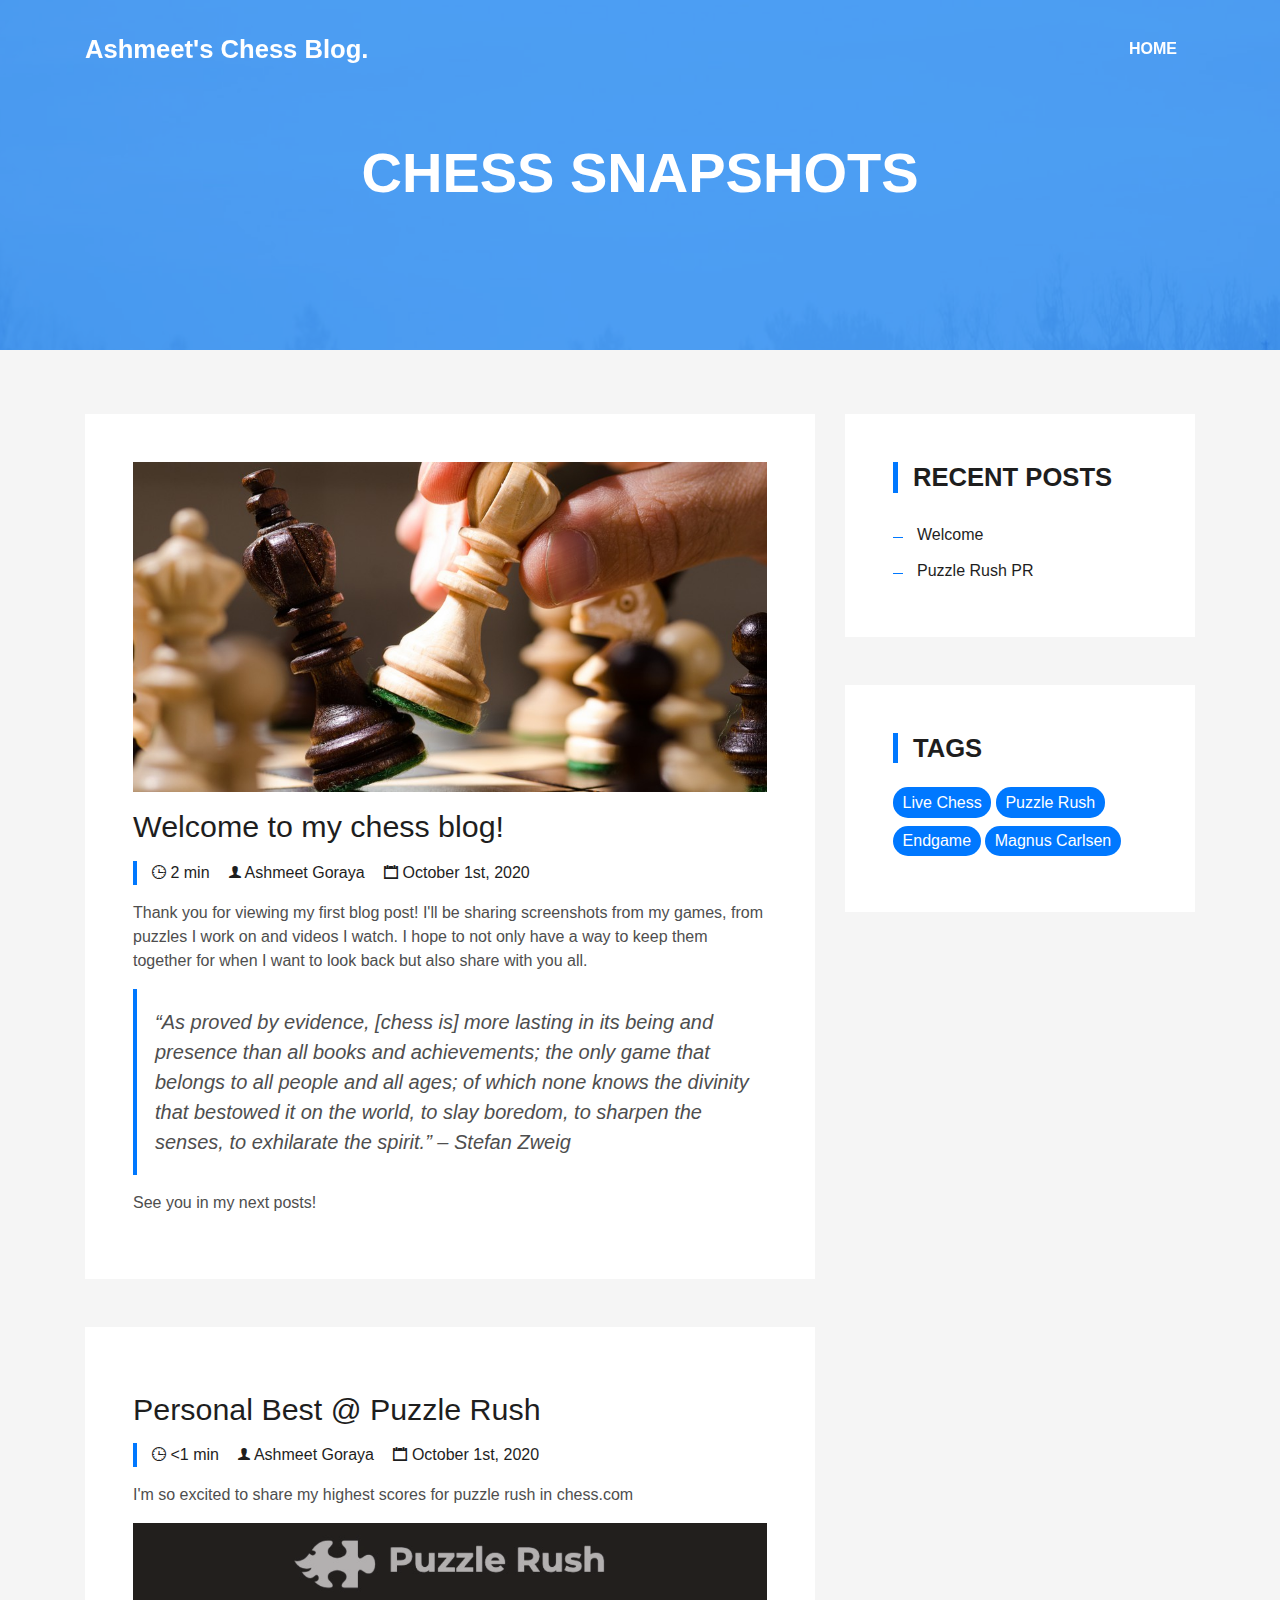
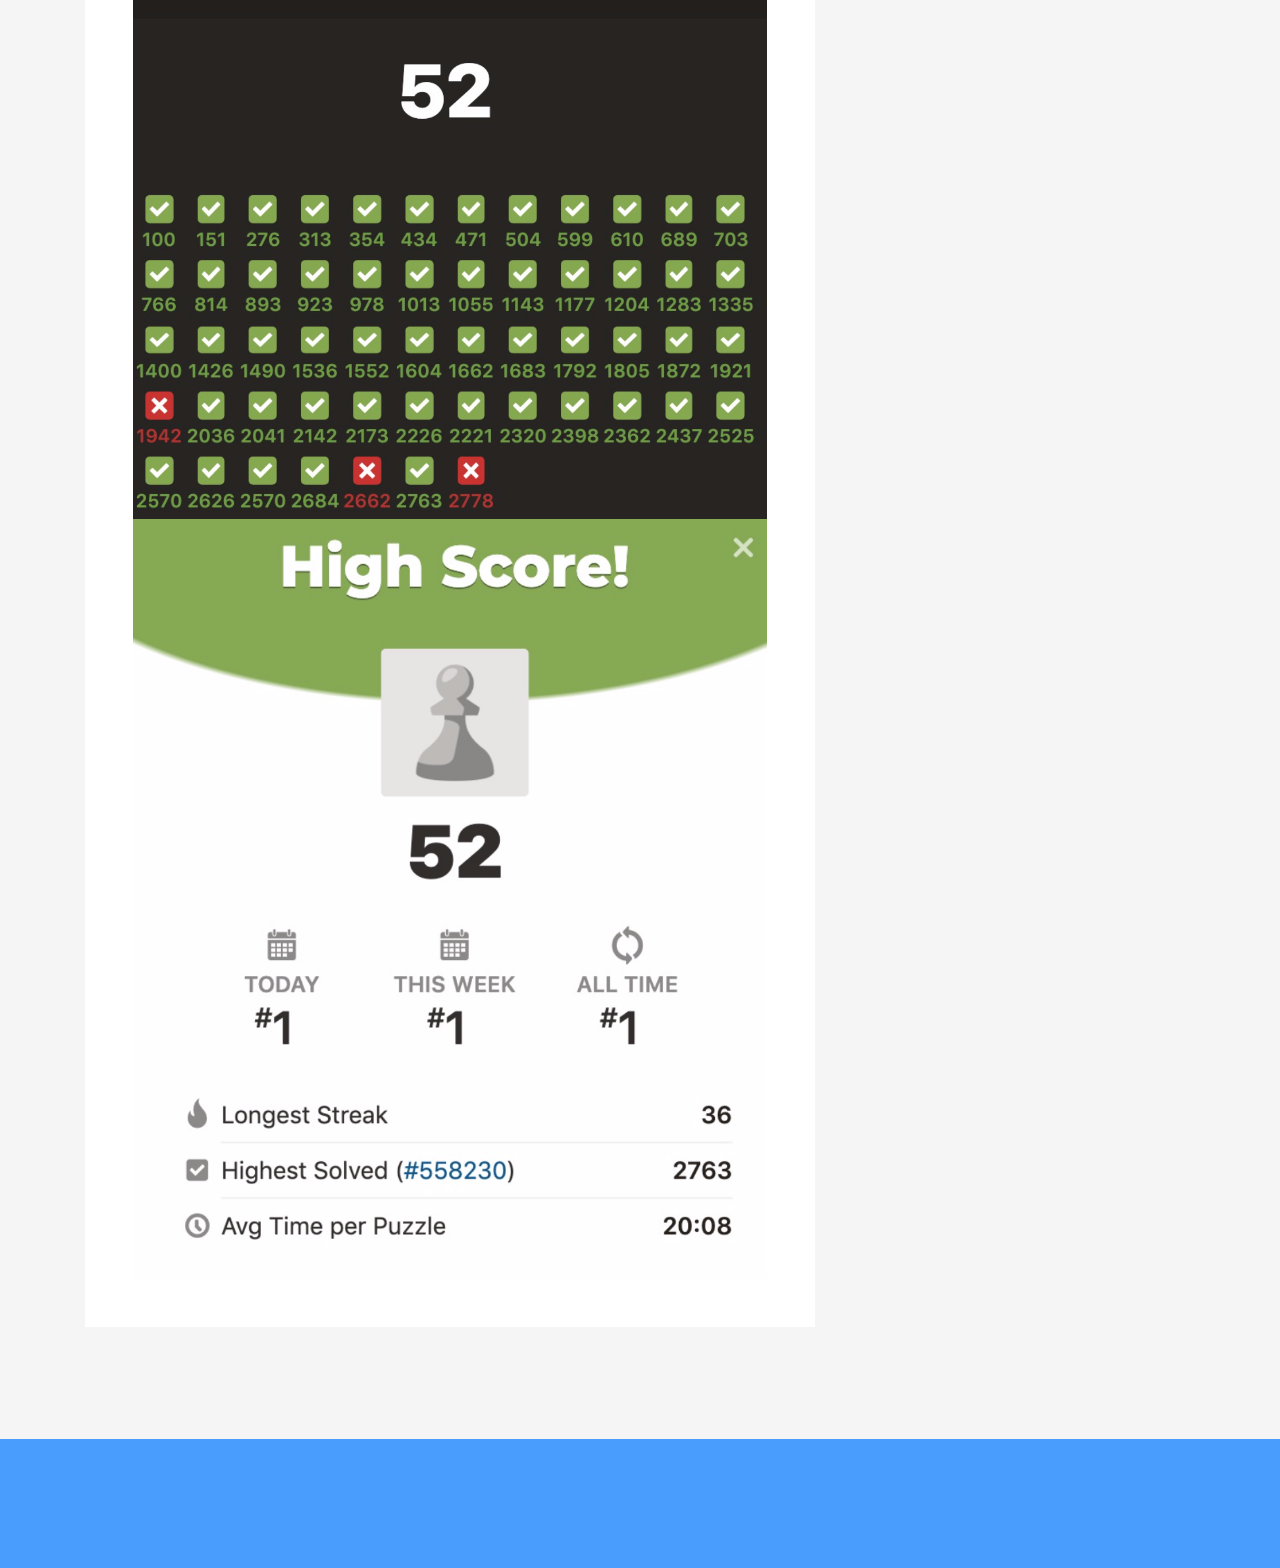
<file: chess.html>
<!DOCTYPE html>
<html lang="en">
<head>
  <meta charset="utf-8">
  <title>Ashmeet's Chess Blog</title>
  <meta content="width=device-width, initial-scale=1.0" name="viewport">
  <meta content="" name="keywords">
  <meta content="" name="description">

  <!-- Favicons -->
  <link href="img/favicon.png" rel="icon">
  <link href="img/apple-touch-icon.png" rel="apple-touch-icon">

  <!-- Bootstrap CSS File -->
  <link href="lib/bootstrap/css/bootstrap.min.css" rel="stylesheet">

  <!-- Libraries CSS Files -->
  <link href="lib/font-awesome/css/font-awesome.min.css" rel="stylesheet">
  <link href="lib/animate/animate.min.css" rel="stylesheet">
  <link href="lib/ionicons/css/ionicons.min.css" rel="stylesheet">
  <link href="lib/owlcarousel/assets/owl.carousel.min.css" rel="stylesheet">
  <link href="lib/lightbox/css/lightbox.min.css" rel="stylesheet">

  <!-- Main Stylesheet File -->
  <link href="css/style.css" rel="stylesheet">

  <!-- =======================================================
    Theme Name: DevFolio
    Theme URL: https://bootstrapmade.com/devfolio-bootstrap-portfolio-html-template/
    Author: BootstrapMade.com
    License: https://bootstrapmade.com/license/
  ======================================================= -->
</head>

<body>
    <!-------NAVIGATION BAR-------->
  <nav class="navbar navbar-b navbar-trans navbar-expand-md fixed-top" id="mainNav">
    <div class="container">
      <a class="navbar-brand js-scroll" href="#">Ashmeet's Chess Blog.</a>
      <button class="navbar-toggler collapsed" type="button" data-toggle="collapse" data-target="#navbarDefault"
        aria-controls="navbarDefault" aria-expanded="false" aria-label="Toggle navigation">
        <span></span>
        <span></span>
        <span></span>
      </button>
      <div class="navbar-collapse collapse justify-content-end" id="navbarDefault">
        <ul class="navbar-nav">
          <li class="nav-item">
            <a class="nav-link js-scroll" href="index.html">Home</a>
          </li>
          
        </ul>
      </div>
    </div>
    </nav>
  <!------------------------------->

  <!--/ Intro Skew Star /-->
  <div class="intro intro-single route bg-image" style="background-image: url(img/overlay-bg.jpg)">
    <div class="overlay-mf"></div>
    <div class="intro-content display-table">
      <div class="table-cell">
        <div class="container">
          <h2 class="intro-title mb-4">Chess Snapshots</h2>
          <ol class="breadcrumb d-flex justify-content-center">
            <!--
            <li class="breadcrumb-item">
              <a href="index.html">Home Page</a>
            </li>
            <li class="breadcrumb-item">
              <a href="index.html">Home Page</a>
            </li>
            <li class="breadcrumb-item active"> Ashmeet Goraya</li>
            -->
          </ol>
        </div>
      </div>
    </div>
  </div>
  <!--/ Intro Skew End /-->

  <!--/ Section Blog-Single Star /-->
  <section class="blog-wrapper sect-pt4" id="blog">
    <div class="container">
      <div class="row">
        <div class="col-md-8">
          <div class="post-box" id="firstPost">
            <div class="post-thumb">
              <img src="img/chesspic2.jpg" class="img-fluid" alt="">
            </div>
            <div class="post-meta">
              <h1 class="article-title">Welcome to my chess blog!</h1>
              <ul>
                <li>
                  <span class="ion-clock"> 2 min</span>
                </li>
                <li>
                  <span class="ion-person"> Ashmeet Goraya </span>
                </li>
                <li>
                  <span class="ion-calendar"> October 1st, 2020</span>
                </li>
                
              </ul>
            </div>
            <div class="article-content">
              <p>
                Thank you for viewing my first blog post! I'll be sharing screenshots from my games, from puzzles I work on and videos I watch. I hope to not only have a way to keep them together for when I want to look back but also share with you all.
              </p>
              <blockquote class="blockquote">
                <p class="mb-0">“As proved by evidence, [chess is] more lasting in its being and presence than all books and achievements; the only game that belongs to all people and all ages; of which none knows the divinity that bestowed it on the world, to slay boredom, to sharpen the senses, to exhilarate the spirit.” – Stefan Zweig</p>
              </blockquote>
              <p>
                See you in my next posts!
              </p>
            </div>
          </div>
          <div class="post-box" id="puzzleRushPR">
            <div class="post-meta">
              <h1 class="article-title">Personal Best @ Puzzle Rush</h1>
              <ul>
                <li>
                  <span class="ion-clock"> <1 min</span>
                </li>
                <li>
                  <span class="ion-person"> Ashmeet Goraya </span>
                </li>
                <li>
                  <span class="ion-calendar"> October 1st, 2020</span>
                </li>
                
              </ul>
            </div>
            <div class="article-content">
              <p>
                I'm so excited to share my highest scores for puzzle rush in chess.com
              </p>
              <img src="img/best2.jpg" class="img-fluid" alt="">
              <img src="img/best.jpg" class="img-fluid" alt="">
            </div>
          </div>
           
        </div>
        <div class="col-md-4">
          <div class="widget-sidebar">
            <h5 class="sidebar-title">Recent Posts</h5>
            <div class="sidebar-content">
              <ul class="list-sidebar">
                <li>
                  <a href="#firstPost"> Welcome </a>
                </li>
                <li>
                  <a href="#puzzleRushPR"> Puzzle Rush PR </a>
                </li>
                
              </ul>
            </div>
          </div>
          <div class="widget-sidebar widget-tags">
            <h5 class="sidebar-title">Tags</h5>
            <div class="sidebar-content">
              <ul>
                <li>
                  <a href="#">Live Chess</a>
                </li>
                <li>
                  <a href="#">Puzzle Rush</a>
                </li>
                <li>
                  <a href="#">Endgame</a>
                </li>
                <li>
                  <a href="#">Magnus Carlsen</a>
                </li>
              </ul>
            </div>
          </div>
        

        </div>
      </div>
    
          
          
        
      </div>
    </div>
  </section>
  <!--/ Section Blog-Single End /-->

  <!--/ Section Contact-Footer Star /-->
  <section class="paralax-mf footer-paralax bg-image sect-mt4 route" style="background-image: url(img/overlay-bg.jpg)">
    <div class="overlay-mf"></div>
    <footer>
      <div class="container">
        <div class="row">
          <div class="col-sm-12">
            <div class="copyright-box">
              
            </div>
          </div>
        </div>
      </div>
    </footer>
  </section>
  <!--/ Section Contact-footer End /-->

  <a href="#" class="back-to-top"><i class="fa fa-chevron-up"></i></a>
  <div id="preloader"></div>

  <!-- JavaScript Libraries -->
  <script src="lib/jquery/jquery.min.js"></script>
  <script src="lib/jquery/jquery-migrate.min.js"></script>
  <script src="lib/popper/popper.min.js"></script>
  <script src="lib/bootstrap/js/bootstrap.min.js"></script>
  <script src="lib/easing/easing.min.js"></script>
  <script src="lib/counterup/jquery.waypoints.min.js"></script>
  <script src="lib/counterup/jquery.counterup.js"></script>
  <script src="lib/owlcarousel/owl.carousel.min.js"></script>
  <script src="lib/lightbox/js/lightbox.min.js"></script>
  <script src="lib/typed/typed.min.js"></script>
  <!-- Contact Form JavaScript File -->
  <script src="contactform/contactform.js"></script>

  <!-- Template Main Javascript File -->
  <script src="js/main.js"></script>

</body>
</html>
</file>
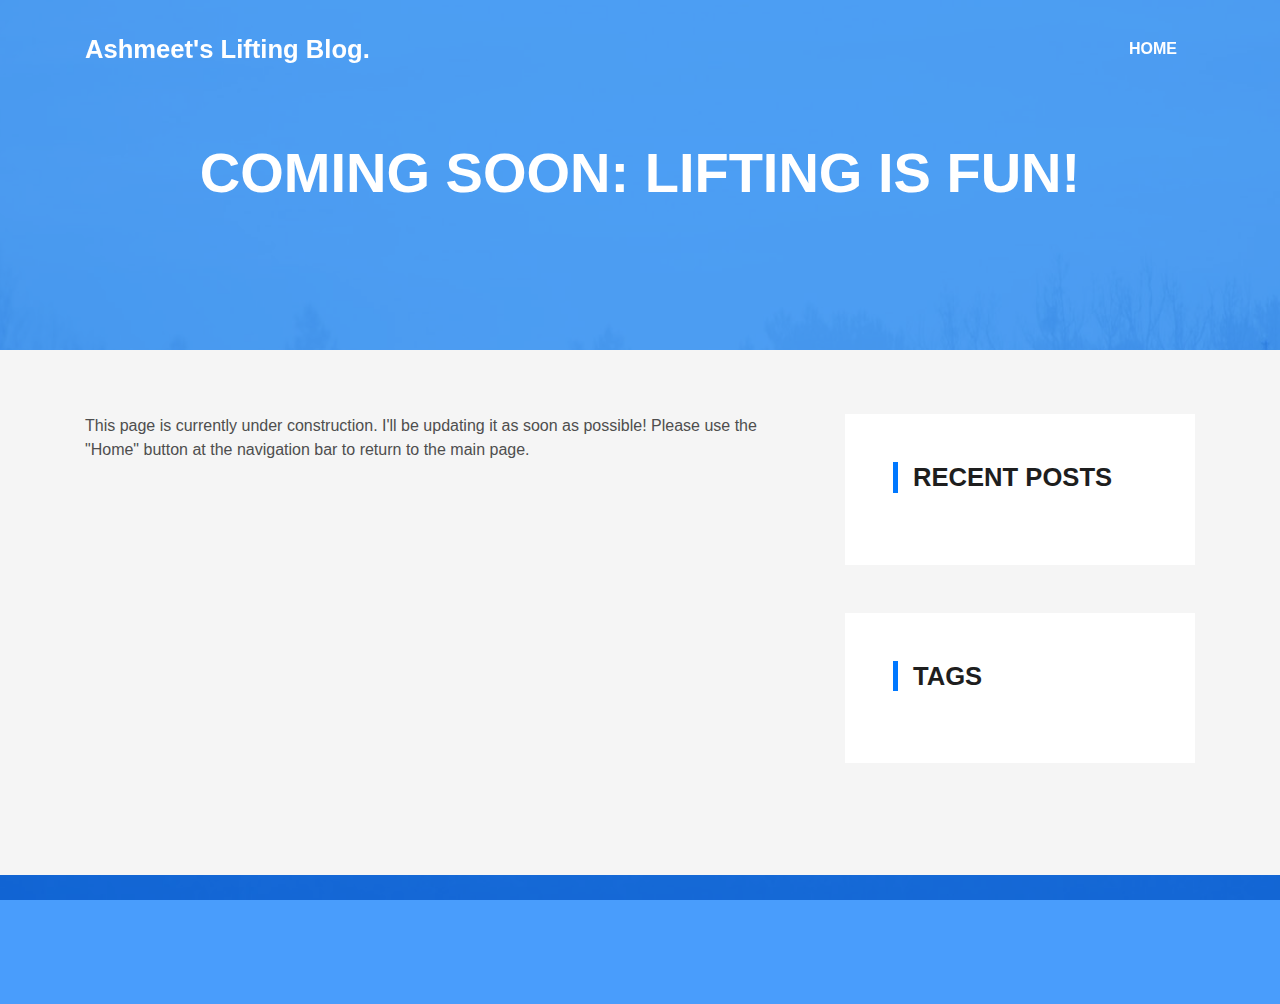
<file: lifting.html>
<!DOCTYPE html>
<html lang="en">
<head>
  <meta charset="utf-8">
  <title>Ashmeet's Lifting Blog</title>
  <meta content="width=device-width, initial-scale=1.0" name="viewport">
  <meta content="" name="keywords">
  <meta content="" name="description">

  <!-- Favicons -->
  <link href="img/favicon.png" rel="icon">
  <link href="img/apple-touch-icon.png" rel="apple-touch-icon">

  <!-- Bootstrap CSS File -->
  <link href="lib/bootstrap/css/bootstrap.min.css" rel="stylesheet">

  <!-- Libraries CSS Files -->
  <link href="lib/font-awesome/css/font-awesome.min.css" rel="stylesheet">
  <link href="lib/animate/animate.min.css" rel="stylesheet">
  <link href="lib/ionicons/css/ionicons.min.css" rel="stylesheet">
  <link href="lib/owlcarousel/assets/owl.carousel.min.css" rel="stylesheet">
  <link href="lib/lightbox/css/lightbox.min.css" rel="stylesheet">

  <!-- Main Stylesheet File -->
  <link href="css/style.css" rel="stylesheet">

  <!-- =======================================================
    Theme Name: DevFolio
    Theme URL: https://bootstrapmade.com/devfolio-bootstrap-portfolio-html-template/
    Author: BootstrapMade.com
    License: https://bootstrapmade.com/license/
  ======================================================= -->
</head>

<body>
    <!-------NAVIGATION BAR-------->
  <nav class="navbar navbar-b navbar-trans navbar-expand-md fixed-top" id="mainNav">
    <div class="container">
      <a class="navbar-brand js-scroll" href="#">Ashmeet's Lifting Blog.</a>
      <button class="navbar-toggler collapsed" type="button" data-toggle="collapse" data-target="#navbarDefault"
        aria-controls="navbarDefault" aria-expanded="false" aria-label="Toggle navigation">
        <span></span>
        <span></span>
        <span></span>
      </button>
      <div class="navbar-collapse collapse justify-content-end" id="navbarDefault">
        <ul class="navbar-nav">
          <li class="nav-item">
            <a class="nav-link js-scroll" href="index.html">Home</a>
          </li>
          
        </ul>
      </div>
    </div>
    </nav>
  <!------------------------------->

  <!--/ Intro Skew Star /-->
  <div class="intro intro-single route bg-image" style="background-image: url(img/overlay-bg.jpg)">
    <div class="overlay-mf"></div>
    <div class="intro-content display-table">
      <div class="table-cell">
        <div class="container">
          <h2 class="intro-title mb-4">Coming soon: Lifting is Fun!</h2>
          <ol class="breadcrumb d-flex justify-content-center">
            <!--
            <li class="breadcrumb-item">
              <a href="index.html">Home Page</a>
            </li>
            <li class="breadcrumb-item">
              <a href="index.html">Home Page</a>
            </li>
            <li class="breadcrumb-item active"> Ashmeet Goraya</li>
            -->
          </ol>
        </div>
      </div>
    </div>
  </div>
  <!--/ Intro Skew End /-->

  <!--/ Section Blog-Single Star /-->
  <section class="blog-wrapper sect-pt4" id="blog">
    <div class="container">
      <div class="row">
        <div class="col-md-8">
          This page is currently under construction. I'll be updating it as soon as possible! Please use the "Home" button at the navigation bar to return to the main page.
          <!--
          <div class="post-box" id="liftingFirst">
            <div class="post-thumb">
              <img src="img/__" class="img-fluid" alt="">
            </div>
            <div class="post-meta">
              <h1 class="article-title">Welcome to my lifting blog!</h1>
              <ul>
                <li>
                  <span class="ion-clock"> 2 min</span>
                </li>
                <li>
                  <span class="ion-person"> Ashmeet Goraya </span>
                </li>
                <li>
                  <span class="ion-calendar"> October 1st, 2020</span>
                </li>
                
              </ul>
            </div>
            <div class="article-content">
              <p>
                Thank you for viewing my first blog post! I'll be sharing screenshots from my games, from puzzles I work on and videos I watch. I hope to not only have a way to keep them together for when I want to look back but also share with you all.
              </p>
              <blockquote class="blockquote">
                <p class="mb-0">“As proved by evidence, [chess is] more lasting in its being and presence than all books and achievements; the only game that belongs to all people and all ages; of which none knows the divinity that bestowed it on the world, to slay boredom, to sharpen the senses, to exhilarate the spirit.” – Stefan Zweig</p>
              </blockquote>
              <p>
                See you in my next posts!
              </p>
            </div>
          </div>
          -->
           
        </div>
        <div class="col-md-4">
          <div class="widget-sidebar">
            <h5 class="sidebar-title">Recent Posts</h5>
            <div class="sidebar-content">
              <ul class="list-sidebar">
                <!--
                <li>
                  <a href="#firstPost"> Welcome </a>
                </li> -->
                
              </ul>
            </div>
          </div>
          <div class="widget-sidebar widget-tags">
            <h5 class="sidebar-title">Tags</h5>
            <div class="sidebar-content">
              <ul>
                <!--
                <li>
                  <a href="#">Live Chess</a>
                </li>
                <li>
                  <a href="#">Puzzle Rush</a>
                </li>
                <li>
                  <a href="#">Endgame</a>
                </li>
                <li>
                  <a href="#">Magnus Carlsen</a>
                </li>-->
              </ul>
            </div>
          </div>
        

        </div>
      </div>
    
          
          
        
      </div>
    </div>
  </section>
  <!--/ Section Blog-Single End /-->

  <!--/ Section Contact-Footer Star /-->
  <section class="paralax-mf footer-paralax bg-image sect-mt4 route" style="background-image: url(img/overlay-bg.jpg)">
    <div class="overlay-mf"></div>
    <footer>
      <div class="container">
        <div class="row">
          <div class="col-sm-12">
            <div class="copyright-box">
              
            </div>
          </div>
        </div>
      </div>
    </footer>
  </section>
  <!--/ Section Contact-footer End /-->

  <a href="#" class="back-to-top"><i class="fa fa-chevron-up"></i></a>
  <div id="preloader"></div>

  <!-- JavaScript Libraries -->
  <script src="lib/jquery/jquery.min.js"></script>
  <script src="lib/jquery/jquery-migrate.min.js"></script>
  <script src="lib/popper/popper.min.js"></script>
  <script src="lib/bootstrap/js/bootstrap.min.js"></script>
  <script src="lib/easing/easing.min.js"></script>
  <script src="lib/counterup/jquery.waypoints.min.js"></script>
  <script src="lib/counterup/jquery.counterup.js"></script>
  <script src="lib/owlcarousel/owl.carousel.min.js"></script>
  <script src="lib/lightbox/js/lightbox.min.js"></script>
  <script src="lib/typed/typed.min.js"></script>
  <!-- Contact Form JavaScript File -->
  <script src="contactform/contactform.js"></script>

  <!-- Template Main Javascript File -->
  <script src="js/main.js"></script>

</body>
</html>
</file>
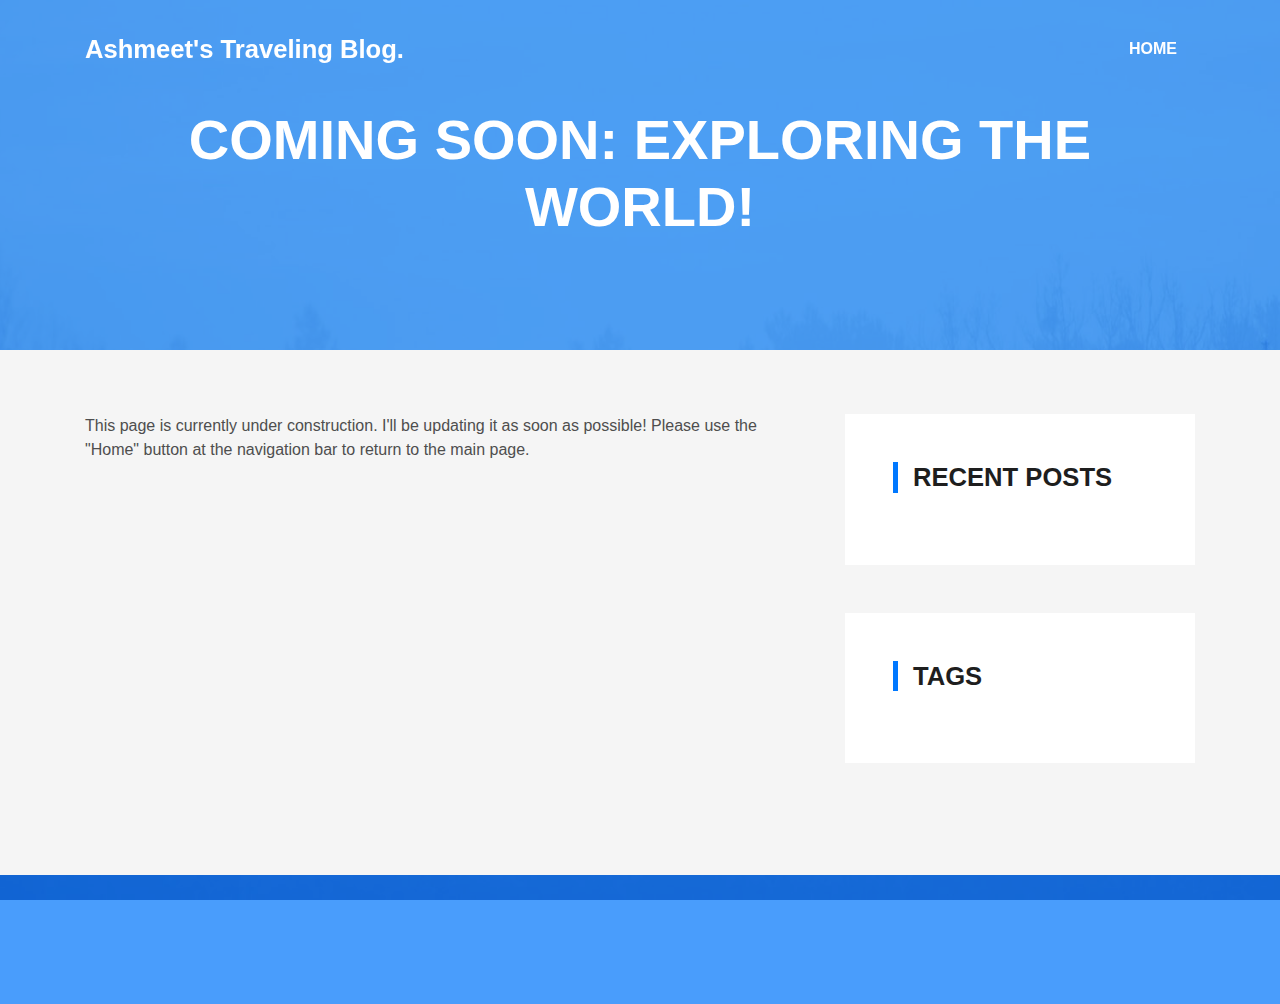
<file: travel.html>
<!DOCTYPE html>
<html lang="en">
<head>
  <meta charset="utf-8">
  <title>Ashmeet's Traveling Blog</title>
  <meta content="width=device-width, initial-scale=1.0" name="viewport">
  <meta content="" name="keywords">
  <meta content="" name="description">

  <!-- Favicons -->
  <link href="img/favicon.png" rel="icon">
  <link href="img/apple-touch-icon.png" rel="apple-touch-icon">

  <!-- Bootstrap CSS File -->
  <link href="lib/bootstrap/css/bootstrap.min.css" rel="stylesheet">

  <!-- Libraries CSS Files -->
  <link href="lib/font-awesome/css/font-awesome.min.css" rel="stylesheet">
  <link href="lib/animate/animate.min.css" rel="stylesheet">
  <link href="lib/ionicons/css/ionicons.min.css" rel="stylesheet">
  <link href="lib/owlcarousel/assets/owl.carousel.min.css" rel="stylesheet">
  <link href="lib/lightbox/css/lightbox.min.css" rel="stylesheet">

  <!-- Main Stylesheet File -->
  <link href="css/style.css" rel="stylesheet">

  <!-- =======================================================
    Theme Name: DevFolio
    Theme URL: https://bootstrapmade.com/devfolio-bootstrap-portfolio-html-template/
    Author: BootstrapMade.com
    License: https://bootstrapmade.com/license/
  ======================================================= -->
</head>

<body>
    <!-------NAVIGATION BAR-------->
  <nav class="navbar navbar-b navbar-trans navbar-expand-md fixed-top" id="mainNav">
    <div class="container">
      <a class="navbar-brand js-scroll" href="#">Ashmeet's Traveling Blog.</a>
      <button class="navbar-toggler collapsed" type="button" data-toggle="collapse" data-target="#navbarDefault"
        aria-controls="navbarDefault" aria-expanded="false" aria-label="Toggle navigation">
        <span></span>
        <span></span>
        <span></span>
      </button>
      <div class="navbar-collapse collapse justify-content-end" id="navbarDefault">
        <ul class="navbar-nav">
          <li class="nav-item">
            <a class="nav-link js-scroll" href="index.html">Home</a>
          </li>
          
        </ul>
      </div>
    </div>
    </nav>
  <!------------------------------->

  <!--/ Intro Skew Star /-->
  <div class="intro intro-single route bg-image" style="background-image: url(img/overlay-bg.jpg)">
    <div class="overlay-mf"></div>
    <div class="intro-content display-table">
      <div class="table-cell">
        <div class="container">
          <h2 class="intro-title mb-4">Coming soon: Exploring the World!</h2>
          <ol class="breadcrumb d-flex justify-content-center">
            <!--
            <li class="breadcrumb-item">
              <a href="index.html">Home Page</a>
            </li>
            <li class="breadcrumb-item">
              <a href="index.html">Home Page</a>
            </li>
            <li class="breadcrumb-item active"> Ashmeet Goraya</li>
            -->
          </ol>
        </div>
      </div>
    </div>
  </div>
  <!--/ Intro Skew End /-->

  <!--/ Section Blog-Single Star /-->
  <section class="blog-wrapper sect-pt4" id="blog">
    <div class="container">
      <div class="row">
        <div class="col-md-8">
          This page is currently under construction. I'll be updating it as soon as possible! Please use the "Home" button at the navigation bar to return to the main page.
          <!--
          <div class="post-box" id="liftingFirst">
            <div class="post-thumb">
              <img src="img/__" class="img-fluid" alt="">
            </div>
            <div class="post-meta">
              <h1 class="article-title">Welcome to my lifting blog!</h1>
              <ul>
                <li>
                  <span class="ion-clock"> 2 min</span>
                </li>
                <li>
                  <span class="ion-person"> Ashmeet Goraya </span>
                </li>
                <li>
                  <span class="ion-calendar"> October 1st, 2020</span>
                </li>
                
              </ul>
            </div>
            <div class="article-content">
              <p>
                Thank you for viewing my first blog post! I'll be sharing screenshots from my games, from puzzles I work on and videos I watch. I hope to not only have a way to keep them together for when I want to look back but also share with you all.
              </p>
              <blockquote class="blockquote">
                <p class="mb-0">“As proved by evidence, [chess is] more lasting in its being and presence than all books and achievements; the only game that belongs to all people and all ages; of which none knows the divinity that bestowed it on the world, to slay boredom, to sharpen the senses, to exhilarate the spirit.” – Stefan Zweig</p>
              </blockquote>
              <p>
                See you in my next posts!
              </p>
            </div>
          </div>
          -->
           
        </div>
        <div class="col-md-4">
          <div class="widget-sidebar">
            <h5 class="sidebar-title">Recent Posts</h5>
            <div class="sidebar-content">
              <ul class="list-sidebar">
                <!--
                <li>
                  <a href="#firstPost"> Welcome </a>
                </li> -->
                
              </ul>
            </div>
          </div>
          <div class="widget-sidebar widget-tags">
            <h5 class="sidebar-title">Tags</h5>
            <div class="sidebar-content">
              <ul>
                <!--
                <li>
                  <a href="#">Live Chess</a>
                </li>
                <li>
                  <a href="#">Puzzle Rush</a>
                </li>
                <li>
                  <a href="#">Endgame</a>
                </li>
                <li>
                  <a href="#">Magnus Carlsen</a>
                </li>-->
              </ul>
            </div>
          </div>
        

        </div>
      </div>
    
          
          
        
      </div>
    </div>
  </section>
  <!--/ Section Blog-Single End /-->

  <!--/ Section Contact-Footer Star /-->
  <section class="paralax-mf footer-paralax bg-image sect-mt4 route" style="background-image: url(img/overlay-bg.jpg)">
    <div class="overlay-mf"></div>
    <footer>
      <div class="container">
        <div class="row">
          <div class="col-sm-12">
            <div class="copyright-box">
              
            </div>
          </div>
        </div>
      </div>
    </footer>
  </section>
  <!--/ Section Contact-footer End /-->

  <a href="#" class="back-to-top"><i class="fa fa-chevron-up"></i></a>
  <div id="preloader"></div>

  <!-- JavaScript Libraries -->
  <script src="lib/jquery/jquery.min.js"></script>
  <script src="lib/jquery/jquery-migrate.min.js"></script>
  <script src="lib/popper/popper.min.js"></script>
  <script src="lib/bootstrap/js/bootstrap.min.js"></script>
  <script src="lib/easing/easing.min.js"></script>
  <script src="lib/counterup/jquery.waypoints.min.js"></script>
  <script src="lib/counterup/jquery.counterup.js"></script>
  <script src="lib/owlcarousel/owl.carousel.min.js"></script>
  <script src="lib/lightbox/js/lightbox.min.js"></script>
  <script src="lib/typed/typed.min.js"></script>
  <!-- Contact Form JavaScript File -->
  <script src="contactform/contactform.js"></script>

  <!-- Template Main Javascript File -->
  <script src="js/main.js"></script>

</body>
</html>
</file>
<file: css/style.css>
/*
  Theme Name: DevFolio
  Theme URL: https://bootstrapmade.com/devfolio-bootstrap-portfolio-html-template/
  Author: BootstrapMade.com
  License: https://bootstrapmade.com/license/
*/

/*======================================
//--//-->   STYLES GENERALES
======================================*/

body {
  background-color: #f5f5f5;
  color: #4e4e4e;
}

h1,
h2,
h3,
h4,
h5,
h6 {
  color: #1e1e1e;
}

a {
  color: #1e1e1e;
  transition: all 0.5s ease-in-out;
}

a:hover {
  color: #0078ff;
  text-decoration: none;
  transition: all 0.5s ease-in-out;
}

.p-r {
  position: relative;
}

.color-a {
  color: #0078ff;
}

.color-d {
  color: #f5f5f5;
}

.color-text-a {
  color: #4e4e4e;
}

.box-shadow,
.paralax-mf,
.service-box,
.work-box,
.card-blog {
  box-shadow: 0 13px 8px -10px rgba(0, 0, 0, 0.1);
}

.box-shadow-a,
.button:hover {
  box-shadow: 0 0 0 4px #cde1f8;
}

.display-5 {
  font-size: 2.5rem;
  font-weight: 300;
  line-height: 1.1;
}

.display-6 {
  font-size: 2rem;
  font-weight: 300;
  line-height: 1.1;
}

.avatar {
  width: 32px;
  height: 32px;
  margin-right: 4px;
  overflow: hidden;
}

.bg-image {
  background-repeat: no-repeat;
  background-attachment: fixed;
  background-size: cover;
  background-position: center center;
}

.overlay-mf {
  background-color: #0078ff;
}

.overlay-mf {
  position: absolute;
  top: 0;
  left: 0px;
  padding: 0;
  height: 100%;
  width: 100%;
  opacity: .7;
}

.paralax-mf {
  position: relative;
  padding: 8rem 0;
}

.display-table {
  width: 100%;
  height: 100%;
  display: table;
}

.table-cell {
  display: table-cell;
  vertical-align: middle;
}

/*--/ Sections /--*/

.sect-4 {
  padding: 4rem 0;
}

.sect-pt4 {
  padding-top: 4rem;
}

.sect-mt4 {
  margin-top: 4rem;
}

/*--/ Title s /--*/

.title-s {
  font-weight: 600;
  color: #1e1e1e;
  font-size: 1.1rem;
}

/*--/ Title A /--*/

.title-box {
  margin-bottom: 4rem;
}

.title-a {
  font-size: 3rem;
  font-weight: bold;
  text-transform: uppercase;
}

.subtitle-a {
  color: #4e4e4e;
}

.line-mf {
  width: 40px;
  height: 5px;
  background-color: #0078ff;
  margin: 0 auto;
}

/*--/ Title Left /--*/

.title-box-2 {
  margin-bottom: 3rem;
}

.title-left {
  font-size: 2rem;
  position: relative;
}

.bigger {
  border-radius: 10px;
  height: 30em;
  overflow: auto;
}

.title-left:before {
  content: '';
  position: absolute;
  height: 3px;
  background-color: #0078ff;
  width: 100px;
  bottom: -12px;
}

/*------/ Box /------*/

.box-pl2 {
  padding-left: 2rem;
}

.box-shadow-full {
  padding: 3rem 1.25rem;
  position: relative;
  background-color: #fff;
  margin-bottom: 3rem;
  z-index: 2;
  box-shadow: 0 1px 1px 0 rgba(0, 0, 0, 0.06), 0 2px 5px 0 rgba(0, 0, 0, 0.2);
}

/*------/ Socials /------*/

.socials {
  padding: 1.5rem 0;
}

.socials ul li {
  display: inline-block;
}

.soc {
  font-size: 2em;
}
.socials .ico-circle {
  height: 80px;
  width: 80px;
  font-size: 1.7rem;
  border-radius: 50%;
  line-height: 1.4;
  margin: 0 15px 0 0;
  box-shadow: 0 0 0 3px #0078ff;
  transition: all 500ms ease;
}

.socials .ico-circle:hover {
  background-color: #0078ff;
  color: #fff;
  box-shadow: 0 0 0 3px #cde1f8;
  transition: all 500ms ease;
}

/*------/ Ul resect /------*/

.ul-resect,
.socials ul,
.list-ico,
.blog-wrapper .post-meta ul,
.box-comments .list-comments,
.widget-sidebar .list-sidebar,
.widget-tags ul {
  list-style: none;
  padding-left: 0;
  margin-bottom: 0;
}

.list-ico {
  line-height: 2;
}

.list-ico span {
  color: #0078ff;
  margin-right: 10px;
}

/*------/ Ico Circle /------*/

.ico-circle {
  height: 100px;
  width: 100px;
  font-size: 2rem;
  border-radius: 50%;
  line-height: 1.55;
  margin: 0 auto;
  text-align: center;
  box-shadow: 0 0 0 10px #0078ff;
  display: block;
}

/*------/ Owl Carousel /------*/

.owl-theme .owl-dots {
  text-align: center;
  margin-top: 18px;
}

.owl-theme .owl-dots .owl-dot {
  display: inline-block;
}

.owl-theme .owl-dots .owl-dot span {
  width: 18px;
  height: 7px;
  margin: 5px 5px;
  background: #cde1f8;
  border: 0px solid #cde1f8;
  display: block;
  transition: all 0.6s ease-in-out;
  cursor: pointer;
}

.owl-theme .owl-dots .owl-dot:hover span {
  background-color: #cde1f8;
}

.owl-theme .owl-dots .owl-dot.active span {
  background-color: #1B1B1B;
  width: 25px;
}

/*--/ Scrolltop s /--*/

.scrolltop-mf {
  position: relative;
  display: none;
}

.scrolltop-mf span {
  z-index: 999;
  position: fixed;
  width: 42px;
  height: 42px;
  background-color: #0078ff;
  opacity: .7;
  font-size: 1.6rem;
  line-height: 1.5;
  text-align: center;
  color: #fff;
  top: auto;
  left: auto;
  right: 30px;
  bottom: 50px;
  cursor: pointer;
  border-radius: 50%;
}

/* Back to top button */

.back-to-top {
  position: fixed;
  display: none;
  background: #0078ff;
  color: #fff;
  width: 44px;
  height: 44px;
  text-align: center;
  line-height: 1;
  font-size: 16px;
  border-radius: 50%;
  right: 15px;
  bottom: 15px;
  transition: background 0.5s;
  z-index: 11;
}

.back-to-top i {
  padding-top: 12px;
  color: #fff;
}

/* Prelaoder */

#preloader {
  position: fixed;
  top: 0;
  left: 0;
  right: 0;
  bottom: 0;
  z-index: 9999;
  overflow: hidden;
  background: #fff;
}

.getintouch {
  width: 120%;
  align-content: center;
}
#preloader:before {
  content: "";
  position: fixed;
  top: calc(50% - 30px);
  left: calc(50% - 30px);
  border: 6px solid #f2f2f2;
  border-top: 6px solid #0078ff;
  border-radius: 50%;
  width: 60px;
  height: 60px;
  -webkit-animation: animate-preloader 1s linear infinite;
  animation: animate-preloader 1s linear infinite;
}

@-webkit-keyframes animate-preloader {
  0% {
    -webkit-transform: rotate(0deg);
    transform: rotate(0deg);
  }

  100% {
    -webkit-transform: rotate(360deg);
    transform: rotate(360deg);
  }
}

@keyframes animate-preloader {
  0% {
    -webkit-transform: rotate(0deg);
    transform: rotate(0deg);
  }

  100% {
    -webkit-transform: rotate(360deg);
    transform: rotate(360deg);
  }
}

/*======================================
//--//-->   NAVBAR
======================================*/

.navbar-b {
  transition: all .5s ease-in-out;
  background-color: transparent;
  padding-top: 1.563rem;
  padding-bottom: 1.563rem;
}

.navbar-b.navbar-reduce {
  box-shadow: 0px 6px 9px 0px rgba(0, 0, 0, 0.06);
}

.navbar-b.navbar-trans .nav-item,
.navbar-b.navbar-reduce .nav-item {
  position: relative;
  padding-right: 10px;
  padding-left: 0;
}

.navbar-b.navbar-trans .nav-link,
.navbar-b.navbar-reduce .nav-link {
  color: #fff;
  text-transform: uppercase;
  font-weight: 600;
}

.navbar-b.navbar-trans .nav-link:before,
.navbar-b.navbar-reduce .nav-link:before {
  content: '';
  position: absolute;
  margin-left: 0px;
  width: 0%;
  bottom: 0;
  left: 0;
  height: 2px;
  transition: all 500ms ease;
}

.navbar-b.navbar-trans .nav-link:hover,
.navbar-b.navbar-reduce .nav-link:hover {
  color: #1B1B1B;
}

.navbar-b.navbar-trans .nav-link:hover:before,
.navbar-b.navbar-reduce .nav-link:hover:before {
  width: 35px;
}

.navbar-b.navbar-trans .show > .nav-link:before,
.navbar-b.navbar-trans .active > .nav-link:before,
.navbar-b.navbar-trans .nav-link.show:before,
.navbar-b.navbar-trans .nav-link.active:before,
.navbar-b.navbar-reduce .show > .nav-link:before,
.navbar-b.navbar-reduce .active > .nav-link:before,
.navbar-b.navbar-reduce .nav-link.show:before,
.navbar-b.navbar-reduce .nav-link.active:before {
  width: 35px;
}

.navbar-b.navbar-trans .nav-link:before {
  background-color: #fff;
}

.navbar-b.navbar-trans .nav-link:hover {
  color: #fff;
}

.navbar-b.navbar-trans .show > .nav-link,
.navbar-b.navbar-trans .active > .nav-link,
.navbar-b.navbar-trans .nav-link.show,
.navbar-b.navbar-trans .nav-link.active {
  color: #fff;
}

.navbar-b.navbar-reduce {
  transition: all .5s ease-in-out;
  background-color: #fff;
  padding-top: 15px;
  padding-bottom: 15px;
}

.navbar-b.navbar-reduce .nav-link {
  color: #0078ff;
}

.navbar-b.navbar-reduce .nav-link:before {
  background-color: #0078ff;
}

.navbar-b.navbar-reduce .nav-link:hover {
  color: #0078ff;
}

.navbar-b.navbar-reduce .show > .nav-link,
.navbar-b.navbar-reduce .active > .nav-link,
.navbar-b.navbar-reduce .nav-link.show,
.navbar-b.navbar-reduce .nav-link.active {
  color: #0078ff;
}

.navbar-b.navbar-reduce .navbar-brand {
  color: #0078ff;
}

.navbar-b.navbar-reduce .navbar-toggler span {
  background-color: #1B1B1B;
}

.navbar-b .navbar-brand {
  color: #fff;
  font-size: 1.6rem;
  font-weight: 600;
}

.navbar-b .navbar-nav .dropdown-item.show .dropdown-menu,
.navbar-b .dropdown.show .dropdown-menu,
.navbar-b .dropdown-btn.show .dropdown-menu {
  -webkit-transform: translate3d(0px, 0px, 0px);
  transform: translate3d(0px, 0px, 0px);
  visibility: visible !important;
}

.navbar-b .dropdown-menu {
  margin: 1.12rem 0 0;
  border-radius: 0;
}

.navbar-b .dropdown-menu .dropdown-item {
  padding: .7rem 1.7rem;
  transition: all 500ms ease;
}

.navbar-b .dropdown-menu .dropdown-item:hover {
  background-color: #0078ff;
  color: #fff;
  transition: all 500ms ease;
}

.navbar-b .dropdown-menu .dropdown-item.active {
  background-color: #0078ff;
}

/*--/ Hamburger Navbar /--*/

.navbar-toggler {
  position: relative;
}

.navbar-toggler:focus,
.navbar-toggler:active {
  outline: 0;
}

.navbar-toggler span {
  display: block;
  background-color: #fff;
  height: 3px;
  width: 25px;
  margin-top: 4px;
  margin-bottom: 4px;
  -webkit-transform: rotate(0deg);
  transform: rotate(0deg);
  left: 0;
  opacity: 1;
}

.navbar-toggler span:nth-child(1),
.navbar-toggler span:nth-child(3) {
  transition: -webkit-transform .35s ease-in-out;
  transition: transform .35s ease-in-out;
  transition: transform .35s ease-in-out, -webkit-transform .35s ease-in-out;
}

.navbar-toggler:not(.collapsed) span:nth-child(1) {
  position: absolute;
  left: 12px;
  top: 10px;
  -webkit-transform: rotate(135deg);
  transform: rotate(135deg);
  opacity: 0.9;
}

.navbar-toggler:not(.collapsed) span:nth-child(2) {
  height: 12px;
  visibility: hidden;
  background-color: transparent;
}

.navbar-toggler:not(.collapsed) span:nth-child(3) {
  position: absolute;
  left: 12px;
  top: 10px;
  -webkit-transform: rotate(-135deg);
  transform: rotate(-135deg);
  opacity: 0.9;
}

/*======================================
//--//-->   INTRO
======================================*/

.intro {
  height: 100vh;
  position: relative;
  color: #fff;
}

.intro .intro-content {
  text-align: center;
  position: absolute;
}

.intro .overlay-itro {
  background-color: rgba(0, 0, 0, 0.6);
  position: absolute;
  top: 0;
  left: 0px;
  padding: 0;
  height: 100%;
  width: 100%;
  opacity: .9;
}

.intro .intro-title {
  color: #fff;
  font-weight: 600;
  font-size: 3rem;
}

.intro .intro-subtitle {
  font-size: 1.5rem;
  font-weight: 300;
}

.intro .text-slider-items {
  display: none;
}

.intro-single {
  height: 350px;
}

.intro-single .intro-content {
  margin-top: 30px;
}

.intro-single .intro-title {
  text-transform: uppercase;
  font-size: 3rem;
}

.intro-single .breadcrumb {
  background-color: transparent;
  color: #0078ff;
}

.intro-single .breadcrumb .breadcrumb-item:before {
  color: #cde1f8;
}

.intro-single .breadcrumb .breadcrumb-item.active {
  color: #cde1f8;
}

.intro-single .breadcrumb a {
  color: #fff;
}

/*======================================
//--//-->   ABOUT
======================================*/

.about-mf .box-shadow-full {
  padding-top: 4rem;
  padding-bottom: 4rem;

}

.about-mf .about-img {
  margin-bottom: 2rem;
}

.about-mf .about-img img {
  margin-left: 10px;
}

.skill-mf span {
  color: #4e4e4e;
}

.skill-mf .progress {
  background-color: #cde1f8;
  margin: .5rem 0 1.2rem 0;
  border-radius: 0;
  height: .7rem;
}

.skill-mf .progress .progress-bar {
  height: .7rem;
  background-color: #0078ff;
}

/*======================================
//--//-->   SERVICES
======================================*/

.service-box {
  background-color: #fff;
  padding: 2.5rem 1.3rem;
  border-radius: 1rem;
  margin-bottom: 3rem;
}

.service-box:hover .ico-circle {
  transition: all 500ms ease;
  color: #fff;
  background-color: #0078ff;
  box-shadow: 0 0 0 10px #cde1f8;
}

.service-box .service-ico {
  margin-bottom: 1rem;
  color: #1e1e1e;
}

.service-box .ico-circle {
  transition: all 500ms ease;
  font-size: 4rem;
}

.service-box .s-title {
  font-size: 1.4rem;
  text-transform: uppercase;
  text-align: center;
  padding: .4rem 0;
}

.service-box .s-description {
  color: #4e4e4e;
}

/*======================================
//--//-->   COUNTER
======================================*/

.counter-box {
  color: #fff;
  text-align: center;
}

.counter-ico {
  margin-bottom: 1rem;
}

.counter-ico .ico-circle {
  height: 60px;
  width: 60px;
  line-height: 1.8;
  box-shadow: 0 0 0 10px #cde1f8;
}

.counter-num .counter {
  font-size: 2rem;
  margin-bottom: 0;
}

/*======================================
//--//-->   PORTFOLIO
======================================*/

.work-box {
  margin-bottom: 3rem;
  -webkit-backface-visibility: hidden;
  backface-visibility: hidden;
  background-color: #fff;
}

.work-box:hover img {
  -webkit-transform: scale(1.3);
  transform: scale(1.3);
}

.work-img {
  display: block;
  overflow: hidden;
}

.work-img img {
  transition: all 1s;
}

.work-content {
  padding: 2rem 3% 1rem 4%;
}

.work-content .w-more {
  color: #4e4e4e;
  font-size: .8rem;
}

.work-content .w-more .w-ctegory {
  color: #0078ff;
}

.work-content .w-like {
  font-size: 2.5rem;
  color: #0078ff;
  float: right;
}

.work-content .w-like a {
  color: #0078ff;
}

.work-content .w-like .num-like {
  font-size: .7rem;
}

.w-title {
  font-size: 1.2rem;
}

/*======================================
//--//-->   TESTIMONIALS
======================================*/

.testimonials .owl-carousel .owl-item img {
  width: auto;
}

.testimonial-box {
  color: #fff;
  text-align: center;
}

.testimonial-box .author-test {
  margin-top: 1rem;
}

.testimonial-box .author-test img {
  margin: 0 auto;
}

.testimonial-box .author {
  color: #fff;
  text-transform: uppercase;
  font-weight: 600;
  margin: 1rem 0;
  display: block;
  font-size: 1.4rem;
}

.testimonial-box .comit {
  font-size: 2rem;
  color: #0078ff;
  background-color: #fff;
  width: 52px;
  height: 52px;
  display: block;
  margin: 0 auto;
  border-radius: 50%;
  line-height: 1.6;
}

/*======================================
//--//-->   BLOG
======================================*/

.card-blog .card-body {
  position: relative;
}

.card-blog .card-category-box {
  position: absolute;
  text-align: center;
  top: -16px;
  left: 15px;
  right: 15px;
  line-height: 25px;
  overflow: hidden;
}

.card-blog .card-category {
  display: inline-block;
  color: #fff;
  padding: 0 15px 5px;
  overflow: hidden;
  background-color: #0078ff;
  border-radius: 4px;
}

.card-blog .card-category .category {
  color: #fff;
  display: inline-block;
  text-transform: uppercase;
  font-size: .7rem;
  letter-spacing: .1px;
  margin-bottom: 0;
}

.card-blog .card-title {
  font-size: 1.3rem;
  margin-top: .6rem;
}

.card-blog .card-description {
  color: #4e4e4e;
}

.card-blog .post-author {
  display: inline-block;
}

.card-blog .post-date {
  color: #4e4e4e;
  display: inline-block;
  float: right;
}

/*======================================
//--//-->   BLOG-SINGLE
======================================*/

.post-box,
.form-comments,
.box-comments,
.widget-sidebar {
  padding: 2rem;
  background-color: #fff;
  margin-bottom: 3rem;
}

.blog-wrapper .article-title {
  font-size: 1.5rem;
}

.blog-wrapper .post-meta {
  margin: 1rem 0;
}

.blog-wrapper .post-meta ul {
  border-left: 4px solid #0078ff;
  margin-top: 1rem;
}

.blog-wrapper .post-meta ul li {
  display: inline-block;
  margin-left: 15px;
}

.blog-wrapper .post-meta ul a {
  color: #0078ff;
}

.blog-wrapper .post-meta ul span {
  color: #1e1e1e;
}

.blog-wrapper .blockquote {
  border-left: 4px solid #0078ff;
  padding: 18px;
  font-style: italic;
}

/*------/ Comments /------*/

.box-comments .list-comments li {
  padding-bottom: 40px;
}

.box-comments .list-comments .comment-avatar {
  display: table-cell;
  vertical-align: top;
}

.box-comments .list-comments .comment-avatar img {
  width: 80px;
  height: 80px;
}

.box-comments .list-comments .comment-author {
  font-size: 1.3rem;
}

.box-comments .list-comments .comment-details {
  display: table-cell;
  vertical-align: top;
  padding-left: 25px;
}

.box-comments .list-comments a {
  color: #0078ff;
}

.box-comments .list-comments span {
  color: #1e1e1e;
  font-style: italic;
}

.box-comments .comment-children {
  margin-left: 40px;
}

/*------/ Sidebar /------*/

.widget-sidebar .sidebar-title {
  font-size: 1.6rem;
  font-weight: 600;
  border-left: 5px solid #0078ff;
  padding-left: 15px;
  text-transform: uppercase;
  margin-bottom: 1.5rem;
}

.widget-sidebar .list-sidebar li {
  position: relative;
  padding: 6px 0 6px 24px;
}

.widget-sidebar .list-sidebar li:before {
  position: absolute;
  content: "";
  width: 10px;
  height: 1px;
  left: 0;
  background-color: #0078ff;
  top: 20px;
}

.sidebar-search input {
  background-color: #fff;
  border-radius: 0;
  transition: all 0.5s ease-in-out;
}

.sidebar-search .btn-search {
  background-color: #0078ff;
  border-color: #0078ff;
  border-radius: 0;
  padding-left: 20px;
  padding-right: 20px;
}

.widget-tags ul li {
  display: inline-block;
  background-color: #0078ff;
  padding: .2rem .6rem;
  margin-bottom: .5rem;
  border-radius: 15px;
}

.widget-tags ul li a {
  color: #fff;
}

/*======================================
//--//-->   CONTACT
======================================*/

.footer-paralax {
  padding: 4rem 0 0 0;
}

.contact-mf {
  margin-top: 4rem;
}

/*======================================
//--//-->   FOOTER
======================================*/

footer {
  text-align: center;
  color: #fff;
  padding-bottom: 4rem;
}

footer .copyright {
  margin-bottom: .3rem;
}

footer .credits {
  margin-bottom: 0;
}

footer .credits a {
  color: #fff;
}

/*======================================
//--//-->   CONtaCT FORM
======================================*/

#sendmessage {
  color: #0078ff;
  border: 1px solid #0078ff;
  display: none;
  text-align: center;
  padding: 15px;
  font-weight: 600;
  margin-bottom: 15px;
}

#errormessage {
  color: red;
  display: none;
  border: 1px solid red;
  text-align: center;
  padding: 15px;
  font-weight: 600;
  margin-bottom: 15px;
}

#sendmessage.show,
#errormessage.show,
.show {
  display: block;
}

.validation {
  color: red;
  display: none;
  margin: 0 0 20px;
  font-weight: 400;
  font-size: 13px;
}

/*======================================
//--//-->   BUTTON
======================================*/

.button {
  display: inline-block;
  padding: .3rem .6rem;
  text-align: center;
  vertical-align: middle;
  -webkit-user-select: none;
  -moz-user-select: none;
  -ms-user-select: none;
  user-select: none;
  font-size: 1rem;
  border-radius: .3rem;
  border: 1px solid transparent;
  transition: all 500ms ease;
  cursor: pointer;
}

.button:focus {
  outline: 0;
}

.button:hover {
  background-color: #0062d3;
  color: #fff;
  transition: all 500ms ease;
}

.button-a {
  background-color: #0078ff;
  color: #fff;
  border-color: #cde1f8;
}

.button-big {
  padding: .9rem 2.3rem;
  font-size: 1.2rem;
}

.button-rouded {
  border-radius: 5rem;
}

.btn-lg {
  padding: .5rem 1rem;
  font-size: 1.25rem;
  line-height: 1.5;
  border-radius: .3rem;
}

@media (min-width: 577px) {
  .counter-box {
    margin-bottom: 1.8rem;
  }
}

@media (min-width: 767px) {
  .about-mf .box-pl2 {
    margin-top: 3rem;
    padding-left: 0rem;
  }

  .card-blog {
    margin-bottom: 3rem;
  }

  .contact-mf .box-pl2 {
    margin-top: 3rem;
    padding-left: 0rem;
  }
}

@media (min-width: 768px) {
  .box-shadow-full {
    padding: 3rem;
  }

  .navbar-b.navbar-trans .nav-item,
  .navbar-b.navbar-reduce .nav-item {
    padding-left: 10px;
  }

  .navbar-b.navbar-trans .nav-link:before,
  .navbar-b.navbar-reduce .nav-link:before {
    margin-left: 18px;
  }

  .intro .intro-title {
    font-size: 4.5rem;
  }

  .intro .intro-subtitle {
    font-size: 2.5rem;
  }

  .intro-single .intro-title {
    font-size: 3.5rem;
  }

  .testimonial-box .description {
    padding: 0 5rem;
  }

  .post-box,
  .form-comments,
  .box-comments,
  .widget-sidebar {
    padding: 3rem;
  }

  .blog-wrapper .article-title {
    font-size: 1.9rem;
  }

  .box-comments .list-comments .comment-author {
    font-size: 1.5rem;
  }

  .taglinks {
    width: 80px;
    border-radius: 10px;
    margin-right: 10px;
  }

  
  .tags {
    width: 100px;
    color: black;
    padding: 10px;
    margin: 3px;
    border: 2px solid #0078ff;;
    border-radius: 15px;
    text-align: center;
    display: inline-block;
  }

  .tags:hover {
    border-radius: 15px;
    background: #0078ff;
    padding: 10px;
    color: white;
  }

  .tagscontainer {
    position: absolute;
    margin-bottom: 30px;
  }

  .aboutme {
    display: block;
    margin-bottom: 10px;
  }

  .funfactstitle {
    text-align: center;
    width: 50%;
    padding: 50px;
  }

  .makesmall {
    width: 400px;
    height: 200px;
  }

  .tinier {
    height: 150px;
  }
}

@media (min-width: 992px) {
  .testimonial-box .description {
    padding: 0 8rem;
  }
}

@media (min-width: 1200px) {
  .testimonial-box .description {
    padding: 0 13rem;
  }
}

@media (max-width: 1024px) {
  .bg-image {
    background-attachment: scroll;
  }
}

@media (max-width: 768px) {
  .back-to-top {
    bottom: 15px;
  }
}
</file>
